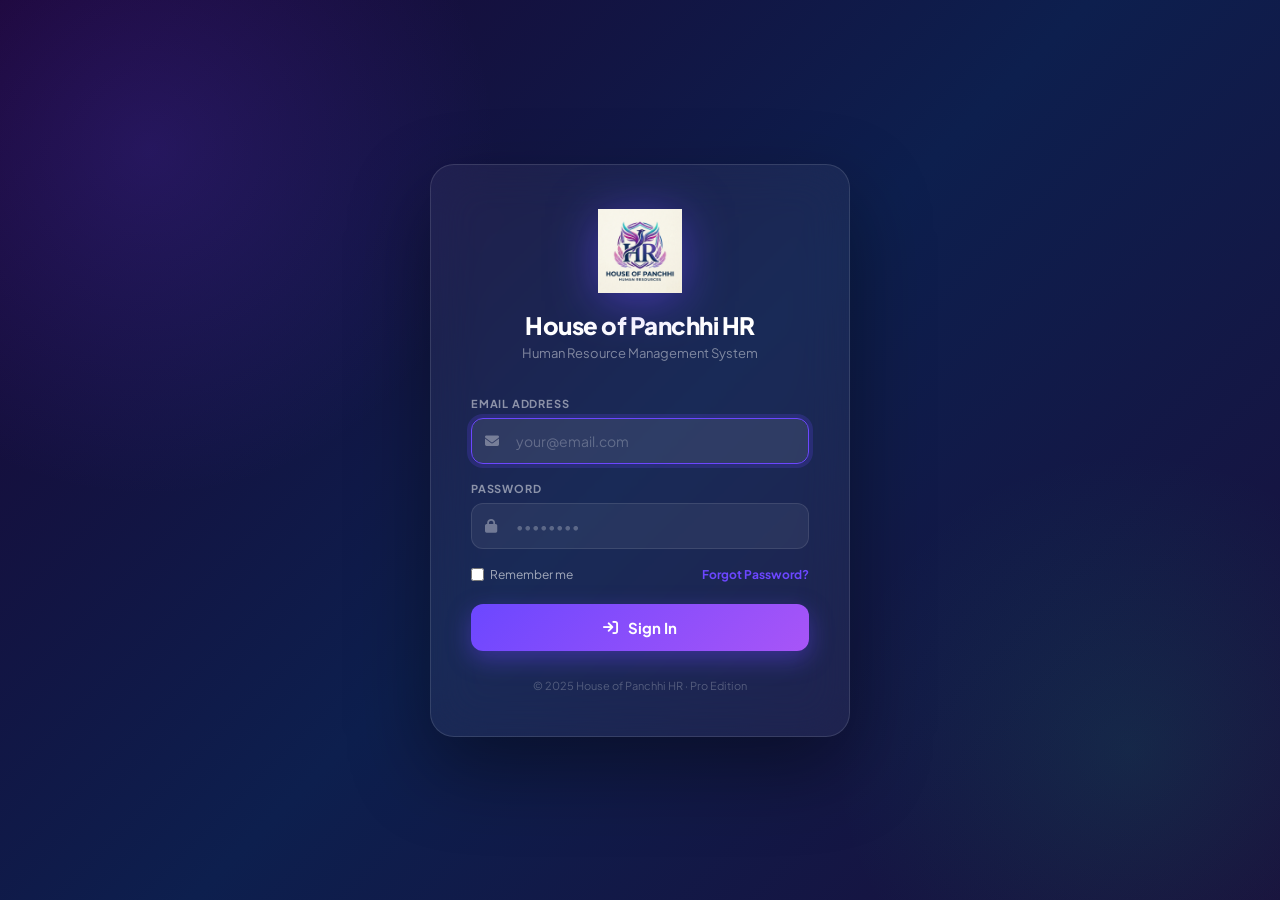
<file: index.html>
<!DOCTYPE html>
<html lang="en">
<head>
<meta charset="UTF-8">
<meta name="viewport" content="width=device-width, initial-scale=1.0">
<title>Dashboard — House of Panchhi HR</title>
<link rel="icon" type="image/png" href="assets/img/hop-logo-wings.png">
<link rel="preconnect" href="https://fonts.googleapis.com">
<link href="https://fonts.googleapis.com/css2?family=Plus+Jakarta+Sans:wght@300;400;500;600;700;800&family=JetBrains+Mono:wght@400;600&display=swap" rel="stylesheet">
<link rel="stylesheet" href="https://cdnjs.cloudflare.com/ajax/libs/font-awesome/6.5.1/css/all.min.css">
<link rel="stylesheet" href="assets/css/style.css">
<style>
.dashboard-grid { display: grid; grid-template-columns: 1.6fr 1fr; gap: 20px; margin-bottom: 24px; }
.chart-card { background: #fff; border: 1px solid var(--gray-200); border-radius: var(--radius-lg); padding: 22px; transition: all 0.25s ease; }
.chart-card:hover { box-shadow: var(--shadow-md); }
.chart-card h3 { font-size: 14px; font-weight: 800; color: var(--gray-900); margin-bottom: 18px; display: flex; align-items: center; gap: 8px; }
.chart-card h3 i { color: var(--primary); }
.bar-chart { display: flex; align-items: flex-end; gap: 10px; height: 160px; padding-bottom: 24px; position: relative; }
.bar-wrap { flex: 1; display: flex; flex-direction: column; align-items: center; gap: 4px; height: 100%; justify-content: flex-end; }
.bar { width: 100%; border-radius: 6px 6px 0 0; min-width: 24px; position: relative; transition: height 1s cubic-bezier(0.4,0,0.2,1); cursor: pointer; }
.bar:hover { opacity: 0.82; }
.bar-val { font-size: 10px; font-weight: 800; color: var(--gray-700); position: absolute; top: -18px; left: 50%; transform: translateX(-50%); white-space: nowrap; }
.bar-label { font-size: 10px; color: var(--gray-500); font-weight: 600; margin-top: 4px; }
.donut-wrap { display: flex; align-items: center; gap: 20px; margin-top: 8px; }
.donut { width: 110px; height: 110px; border-radius: 50%; position: relative; flex-shrink: 0; }
.donut-center { position: absolute; top: 50%; left: 50%; transform: translate(-50%,-50%); width: 68px; height: 68px; background: #fff; border-radius: 50%; display: flex; flex-direction: column; align-items: center; justify-content: center; }
.donut-center .dn { font-size: 20px; font-weight: 800; color: var(--gray-900); }
.donut-center .dl { font-size: 9px; color: var(--gray-400); font-weight: 700; text-transform: uppercase; }
.donut-legend { font-size: 11.5px; }
.donut-legend li { display: flex; align-items: center; gap: 6px; margin-bottom: 7px; color: var(--gray-600); font-weight: 500; list-style: none; }
.donut-legend li span { width: 9px; height: 9px; border-radius: 3px; flex-shrink: 0; display: inline-block; }
.reminder-card { background: #fff; border: 1px solid var(--gray-200); border-radius: var(--radius-lg); padding: 22px; margin-bottom: 20px; }
.reminder-card h3 { font-size: 14px; font-weight: 800; color: var(--gray-900); margin-bottom: 14px; display: flex; align-items: center; gap: 8px; }
.reminder-item { display: flex; align-items: flex-start; gap: 10px; padding: 10px 12px; border-radius: var(--radius-sm); margin-bottom: 8px; }
.reminder-item:last-child { margin-bottom: 0; }
.reminder-item.red { background: var(--danger-light); } .reminder-item.amber { background: var(--warning-light); }
.reminder-item.blue { background: var(--info-light); } .reminder-item.green { background: var(--success-light); }
.reminder-item i { font-size: 14px; margin-top: 1px; flex-shrink: 0; }
.reminder-item.red i { color: var(--danger); } .reminder-item.amber i { color: var(--warning); }
.reminder-item.blue i { color: var(--info); } .reminder-item.green i { color: var(--success); }
.reminder-item .rt { font-size: 12.5px; font-weight: 700; color: var(--gray-800); }
.reminder-item .rs { font-size: 11px; color: var(--gray-500); margin-top: 2px; }
.birthday-card { background: linear-gradient(135deg,#fdf4ff,#fce7f3); border: 1px solid #f9a8d4; border-radius: var(--radius-md); padding: 12px 16px; display: flex; align-items: center; gap: 12px; margin-bottom: 10px; }
.birthday-card i { font-size: 20px; color: #ec4899; }
.birthday-card .bname { font-size: 13px; font-weight: 800; color: var(--gray-900); }
.birthday-card .bdept { font-size: 11.5px; color: var(--gray-500); }
.activity-time { font-size: 11px; color: var(--gray-400); white-space: nowrap; font-family: 'JetBrains Mono',monospace; }
@media (max-width: 900px) { .dashboard-grid { grid-template-columns: 1fr; } }
</style>
</head>
<body>
<div class="app-wrapper active" id="appWrapper">
<div class="sidebar-overlay" id="sidebarOverlay" onclick="closeSidebar()"></div>

<nav class="sidebar" id="sidebar">
  <div class="sidebar-brand">
    <img src="assets/img/hop-logo-wings.png" alt="HOP" class="sidebar-logo-img" onerror="this.outerHTML='<div class=\'brand-icon\'><i class=\'fas fa-feather-pointed\'></i></div>'">
    <div class="brand-text"><h2>House of Panchhi</h2><span>HR Pro</span></div>
  </div>
  <div class="sidebar-nav">
    <div class="nav-section">
      <div class="nav-section-title">Main</div>
      <div class="nav-link active" data-page="dashboard" data-module="dashboard" onclick="navigateTo('dashboard')"><i class="fas fa-th-large"></i> Dashboard</div>
    </div>
    <div class="nav-section">
      <div class="nav-section-title">HR & Payroll</div>
      <div class="nav-link" data-module="employees" onclick="window.location='employees.html'"><i class="fas fa-users"></i> Employees</div>
      <div class="nav-link" data-module="attendance" onclick="window.location='attendance.html'"><i class="fas fa-calendar-check"></i> Attendance</div>
      <div class="nav-link" data-module="gatepass" onclick="window.location='gatepass.html'"><i class="fas fa-door-open"></i> Gate Pass</div>
      <div class="nav-link" data-module="leave" onclick="window.location='leave.html'"><i class="fas fa-calendar-days"></i> Leave</div>
      <div class="nav-link" data-module="salary" onclick="window.location='salary.html'"><i class="fas fa-money-bill-wave"></i> Salary</div>
    </div>
    <div class="nav-section">
      <div class="nav-section-title">Operations</div>
      <div class="nav-link" data-module="store" onclick="window.location='store.html'"><i class="fas fa-boxes-stacked"></i> Store</div>
      <div class="nav-link" onclick="showMaintenance('Expenses Tracker','Track expenses')"><i class="fas fa-receipt"></i> Expenses <span class="nav-soon">Soon</span></div>
      <div class="nav-link" onclick="showMaintenance('Visitor Log','Track visitors')"><i class="fas fa-person-walking-arrow-right"></i> Visitor Log <span class="nav-soon">Soon</span></div>
    </div>
    <div class="nav-section">
      <div class="nav-section-title">Analytics</div>
      <div class="nav-link" data-module="analytics" onclick="window.location='analytics.html'"><i class="fas fa-chart-line"></i> Analytics</div>
      <div class="nav-link" data-module="teams" onclick="window.location='teams.html'"><i class="fas fa-people-group"></i> Teams</div>
    </div>
    <div class="nav-section">
      <div class="nav-section-title">System</div>
      <div class="nav-link" data-module="users" onclick="window.location='users.html'"><i class="fas fa-user-shield"></i> User Management</div>
      <div class="nav-link" data-page="settings" data-module="settings" onclick="navigateTo('settings')"><i class="fas fa-sliders"></i> Settings</div>
      <div class="nav-link" data-page="profile" data-module="profile" onclick="navigateTo('profile')"><i class="fas fa-user-circle"></i> My Profile</div>
      <div class="nav-link" onclick="Auth.logout()"><i class="fas fa-power-off"></i> Logout</div>
    </div>
  </div>
  <div class="sidebar-footer" onclick="navigateTo('profile')">
    <div class="user-avatar" id="sidebarAvatar">U</div>
    <div class="user-info">
      <h4 id="sidebarName">User</h4>
      <span><span class="online-dot"></span> <span class="badge-role">Role</span></span>
    </div>
  </div>
</nav>

<div class="main-content">
  <header class="top-header">
    <div class="header-left">
      <button class="menu-toggle" onclick="toggleSidebar()"><i class="fas fa-bars"></i></button>
      <div class="page-title"><h1 id="pageTitle">Dashboard</h1><p id="pageSubtitle">Overview & quick actions</p></div>
    </div>
    <div class="header-right">
      <div class="header-clock"><i class="fas fa-clock"></i><span id="liveClock" class="clock-label">00:00:00</span></div>
      <button class="header-icon-btn" onclick="syncAll()" title="Refresh"><i class="fas fa-rotate"></i></button>
      <button class="header-icon-btn" onclick="showToast('info','Notifications','No new notifications')"><i class="fas fa-bell"></i></button>
      <div class="header-avatar" id="headerAvatar" onclick="navigateTo('profile')">U</div>
    </div>
  </header>

  <div class="page-content">
    <!-- DASHBOARD -->
    <div class="page active" id="page-dashboard">
      <div style="margin-bottom:20px">
        <h2 id="greetingText" style="font-size:22px;font-weight:800;color:var(--gray-900)">Good Morning!</h2>
        <p id="greetingDate" style="font-size:13px;color:var(--gray-500);margin-top:3px"></p>
      </div>

      <div id="birthdaySection" style="display:none;margin-bottom:20px"></div>

      <div class="stat-cards">
        <div class="stat-card purple"><div class="stat-icon purple"><i class="fas fa-users"></i></div><div class="stat-number" id="ds-totalEmp">0</div><div class="stat-label">Total Employees</div></div>
        <div class="stat-card green"><div class="stat-icon green"><i class="fas fa-user-check"></i></div><div class="stat-number" id="ds-presentToday">0</div><div class="stat-label">Present Today</div></div>
        <div class="stat-card red"><div class="stat-icon red"><i class="fas fa-user-xmark"></i></div><div class="stat-number" id="ds-absentToday">0</div><div class="stat-label">Absent Today</div></div>
        <div class="stat-card amber"><div class="stat-icon amber"><i class="fas fa-door-open"></i></div><div class="stat-number" id="ds-onGatepass">0</div><div class="stat-label">On Gate Pass</div></div>
        <div class="stat-card blue"><div class="stat-icon blue"><i class="fas fa-money-bill-wave"></i></div><div class="stat-number" id="ds-payroll">₹0</div><div class="stat-label">Payroll This Month</div></div>
      </div>

      <div class="section-title"><i class="fas fa-bolt"></i> Quick Actions</div>
      <div class="quick-grid">
        <div class="quick-btn" onclick="window.location='employees.html'"><i class="fas fa-user-plus"></i><span>Add Employee</span></div>
        <div class="quick-btn" onclick="window.location='attendance.html'"><i class="fas fa-clipboard-check"></i><span>Attendance</span></div>
        <div class="quick-btn" onclick="window.location='gatepass.html'"><i class="fas fa-passport"></i><span>Gate Pass</span></div>
        <div class="quick-btn" onclick="window.location='leave.html'"><i class="fas fa-calendar-days"></i><span>Leave</span></div>
        <div class="quick-btn" onclick="window.location='salary.html'"><i class="fas fa-calculator"></i><span>Payroll</span></div>
        <div class="quick-btn" onclick="window.location='store.html'"><i class="fas fa-box"></i><span>Store</span></div>
        <div class="quick-btn" onclick="showMaintenance('Task Manager','Task module coming soon')"><i class="fas fa-list-check"></i><span>Tasks</span></div>
        <div class="quick-btn" onclick="showMaintenance('Announcements','Announcements coming soon')"><i class="fas fa-bullhorn"></i><span>Announce</span></div>
      </div>

      <div class="dashboard-grid">
        <div class="chart-card">
          <h3><i class="fas fa-chart-bar"></i> Monthly Attendance Overview</h3>
          <div class="bar-chart" id="dashBarChart"></div>
        </div>
        <div class="chart-card">
          <h3><i class="fas fa-chart-pie"></i> Department Split</h3>
          <div class="donut-wrap">
            <div class="donut" id="dashDonut"><div class="donut-center"><div class="dn" id="dashDonutNum">0</div><div class="dl">Total</div></div></div>
            <ul class="donut-legend" id="dashDonutLegend"></ul>
          </div>
        </div>
      </div>

      <div class="grid-1-2">
        <div class="reminder-card">
          <h3><i class="fas fa-bell" style="color:var(--warning)"></i> Reminders & Alerts</h3>
          <div id="dashReminders">
            <div class="reminder-item amber"><i class="fas fa-exclamation-circle"></i><div><div class="rt">Pending PO / PR</div><div class="rs" id="dash-poCount">Checking...</div></div></div>
            <div class="reminder-item red"><i class="fas fa-user-clock"></i><div><div class="rt">Late Today</div><div class="rs" id="dash-lateCount">Checking...</div></div></div>
            <div class="reminder-item blue"><i class="fas fa-calendar-xmark"></i><div><div class="rt">Pending Leave</div><div class="rs" id="dash-pendingLeave">Checking...</div></div></div>
            <div class="reminder-item green" id="dash-probationAlert" style="display:none"><i class="fas fa-user-clock"></i><div><div class="rt">Probation Ending</div><div class="rs" id="dash-probationText"></div></div></div>
          </div>
        </div>
        <div class="table-card" style="margin-bottom:0">
          <div class="table-header"><h3><i class="fas fa-clock-rotate-left"></i> Recent Activity</h3><span class="badge badge-green"><span class="online-dot pulse"></span>&nbsp;Live</span></div>
          <div class="table-wrapper">
            <table><thead><tr><th>Time</th><th>Activity</th><th>User</th><th>Module</th></tr></thead><tbody id="dashActivityBody"><tr><td colspan="4" class="table-empty">No activity</td></tr></tbody></table>
          </div>
        </div>
      </div>

      <div class="app-footer">
        <div class="credit-text">House of Panchhi HR Pro · <span class="rainbow-text">Crafted with ❤️ by Aditya Tomar</span></div>
      </div>
    </div>

    <!-- SETTINGS -->
    <div class="page" id="page-settings">
      <div class="grid-2">
        <div class="form-card">
          <div class="form-card-title"><i class="fas fa-scale-balanced"></i> Payroll Rules</div>
          <div class="toggle-row"><div class="toggle-info"><h4>PF Deduction</h4><p>Enable when applicable</p></div><label class="toggle-switch"><input type="checkbox" id="rulePF"><span class="toggle-slider"></span></label></div>
          <div class="toggle-row"><div class="toggle-info"><h4>ESIC Deduction</h4><p>Enable when applicable</p></div><label class="toggle-switch"><input type="checkbox" id="ruleESIC"><span class="toggle-slider"></span></label></div>
          <div class="toggle-row"><div class="toggle-info"><h4>3-Hour Grace</h4><p>3 hrs free per month for senior staff</p></div><label class="toggle-switch"><input type="checkbox" id="ruleGrace" checked><span class="toggle-slider"></span></label></div>
          <div class="toggle-row"><div class="toggle-info"><h4>31-Day Bonus</h4><p>Full month = 31 days salary</p></div><label class="toggle-switch"><input type="checkbox" id="ruleBonus" checked><span class="toggle-slider"></span></label></div>
        </div>
        <div class="form-card">
          <div class="form-card-title"><i class="fas fa-building"></i> Configuration</div>
          <div class="form-group mb-16"><label>Company Name</label><input type="text" id="cfgCompany" value="House of Panchhi"></div>
          <div class="form-group mb-16"><label>Working Hours / Day</label><input type="number" id="cfgHours" value="9"></div>
          <div class="form-group mb-16"><label>Max Advance %</label><input type="number" id="cfgAdvance" value="50"></div>
          <div class="form-group mb-16"><label>PL per Year</label><input type="number" id="cfgPL" value="12"></div>
          <div class="form-group mb-16"><label>SL per Year</label><input type="number" id="cfgSL" value="3"></div>
          <div class="form-group mb-16"><label>Apps Script Web App URL</label><input type="url" id="cfgWebApp" placeholder="https://script.google.com/..."></div>
          <button class="btn btn-primary btn-full" onclick="saveSettings()"><i class="fas fa-save"></i> Save Configuration</button>
        </div>
      </div>
    </div>

    <!-- PROFILE -->
    <div class="page" id="page-profile">
      <div class="form-card">
        <div style="display:flex;align-items:center;gap:20px;margin-bottom:28px;padding-bottom:24px;border-bottom:1px solid var(--gray-100);flex-wrap:wrap">
          <div id="profileAvatarLg" style="width:90px;height:90px;border-radius:20px;display:flex;align-items:center;justify-content:center;color:#fff;font-size:32px;font-weight:800;cursor:pointer;position:relative;background:var(--primary)" onclick="document.getElementById('profilePhotoInput').click()">
            U
            <div style="position:absolute;bottom:-4px;right:-4px;background:var(--primary);width:26px;height:26px;border-radius:50%;display:flex;align-items:center;justify-content:center;border:2px solid #fff"><i class="fas fa-camera" style="font-size:10px;color:#fff"></i></div>
          </div>
          <input type="file" id="profilePhotoInput" accept="image/*" style="display:none" onchange="handleProfilePhoto(this)">
          <div>
            <h2 id="profileDisplayName" style="font-size:20px;font-weight:800;color:var(--gray-900)">User</h2>
            <p style="font-size:13px;color:var(--gray-500);margin-top:2px"><span class="badge-role">Role</span> · House of Panchhi HR</p>
            <div style="display:flex;gap:8px;margin-top:8px"><span class="badge badge-purple"><i class="fas fa-crown" style="font-size:9px"></i> <span class="badge-role">Role</span></span><span class="badge badge-green"><span class="online-dot"></span> Online</span></div>
          </div>
        </div>
        <div class="form-grid form-grid-2">
          <div class="form-group"><label>Full Name</label><input type="text" id="profileName" onchange="updateProfileName()"></div>
          <div class="form-group"><label>Role</label><input type="text" id="profileRole" disabled></div>
          <div class="form-group"><label>Email</label><input type="email" id="profileEmail" disabled></div>
          <div class="form-group"><label>Phone</label><input type="tel" id="profilePhone" placeholder="+91 XXXXX XXXXX"></div>
        </div>
        <div style="margin-top:24px;padding-top:20px;border-top:1px solid var(--gray-100)">
          <h3 style="font-size:14px;font-weight:800;color:var(--gray-900);margin-bottom:16px"><i class="fas fa-lock" style="color:var(--primary);margin-right:6px"></i> Change Password</h3>
          <div class="form-grid form-grid-2">
            <div class="form-group"><label>Current Password</label><input type="password" id="currentPass" placeholder="Current password"></div>
            <div class="form-group"><label>New Password</label><input type="password" id="newPass" placeholder="New password"></div>
          </div>
        </div>
        <div class="btn-group mt-16">
          <button class="btn btn-primary" onclick="saveProfile()"><i class="fas fa-save"></i> Save Profile</button>
          <button class="btn btn-outline" onclick="changePassword()"><i class="fas fa-key"></i> Update Password</button>
        </div>
      </div>
    </div>
  </div>
</div>
</div>

<!-- MAINTENANCE MODAL -->
<div class="maintenance-overlay" id="maintenanceModal">
  <div class="maintenance-box">
    <span class="maintenance-icon">🚧</span>
    <div class="maintenance-badge"><i class="fas fa-hard-hat"></i> Under Construction</div>
    <h3 id="maintenanceTitle">Coming Soon</h3>
    <p id="maintenanceDesc">This module is being developed.</p>
    <button class="btn btn-primary" onclick="closeMaintenance()" style="margin:0 auto"><i class="fas fa-thumbs-up"></i> Got it!</button>
  </div>
</div>

<!-- CONFIRM MODAL -->
<div class="modal-overlay" id="modal-confirm">
  <div class="modal-box modal-box-sm modal-confirm">
    <div class="modal-confirm-icon red"><i class="fas fa-trash-alt"></i></div>
    <h3>Are you sure?</h3>
    <p>This action cannot be undone.</p>
    <div class="modal-footer" style="justify-content:center">
      <button class="btn btn-outline" onclick="closeModal('confirm')">Cancel</button>
      <button class="btn btn-danger btn-confirm-ok">Yes, Proceed</button>
    </div>
  </div>
</div>

<script src="assets/js/app.js"></script>
<script>
function navigateTo(pageId) {
  if (!Auth.hasAccess(pageId)) { showToast('error','Access Denied','No permission'); return; }
  document.querySelectorAll('.page').forEach(p => p.classList.remove('active'));
  document.querySelectorAll('.nav-link').forEach(l => l.classList.remove('active'));
  const page = document.getElementById('page-' + pageId); if (page) page.classList.add('active');
  const link = document.querySelector(`.nav-link[data-page="${pageId}"]`); if (link) link.classList.add('active');
  App.currentPage = pageId;
  const titles = { dashboard: ['Dashboard','Overview & quick actions'], settings: ['Settings','Configure system rules'], profile: ['My Profile','Account settings'] };
  document.getElementById('pageTitle').textContent = titles[pageId]?.[0] || pageId;
  document.getElementById('pageSubtitle').textContent = titles[pageId]?.[1] || '';
  if (window.innerWidth <= 768) closeSidebar();
  window.location.hash = pageId;
}

function showMaintenance(title, desc) {
  document.getElementById('maintenanceTitle').textContent = title;
  document.getElementById('maintenanceDesc').textContent = desc;
  document.getElementById('maintenanceModal').classList.add('show');
}
function closeMaintenance() { document.getElementById('maintenanceModal').classList.remove('show'); }

function handleHash() {
  const hash = window.location.hash.replace('#','');
  if (hash && ['dashboard','settings','profile'].includes(hash) && Auth.hasAccess(hash)) navigateTo(hash);
}

let employees = [], attendance = [], gatepasses = [], leaveRecords = [], salaryRecords = [], storeEntries = [], departments = [], activityLogs = [];

async function syncAll() {
  const btn = document.querySelector('.header-icon-btn[title="Refresh"]');
  if (btn) btn.innerHTML = '<i class="fas fa-spinner spin"></i>';
  try {
    [employees, attendance, gatepasses, leaveRecords, salaryRecords, storeEntries, departments, activityLogs] = await Promise.all([
      GSheet.read('Employees'), GSheet.read('Attendance'), GSheet.read('GatePass'),
      GSheet.read('Leave'), GSheet.read('Salary'), GSheet.read('Store'),
      GSheet.read('Departments'), GSheet.read('ActivityLog', 50)
    ]);
    App.lastSync = new Date();
    renderDashboard();
    showToast('success','Synced','All data refreshed from Google Sheets');
  } catch (e) {
    showToast('error','Sync Failed',e.message);
  }
  if (btn) setTimeout(() => btn.innerHTML = '<i class="fas fa-rotate"></i>', 800);
}

function renderDashboard() {
  const active = employees.filter(e => (e.Status || 'ACTIVE') === 'ACTIVE');
  document.getElementById('ds-totalEmp').textContent = active.length;
  const today = todayStr();
  const att = attendance.filter(r => r.Date === today);
  document.getElementById('ds-presentToday').textContent = att.filter(r => r.Status === 'P' || r.Status === 'L').length;
  document.getElementById('ds-absentToday').textContent = att.filter(r => r.Status === 'A').length;
  document.getElementById('ds-onGatepass').textContent = gatepasses.filter(g => g.Date === today && g.Status === 'OUT').length;
  const month = today.slice(0,7);
  const sal = salaryRecords.filter(r => r.Month === month);
  const net = sal.reduce((s, r) => s + (Number(r['Net Salary']) || 0), 0);
  document.getElementById('ds-payroll').textContent = formatINR(net);

  document.getElementById('dash-poCount').textContent = storeEntries.filter(e => e['PO Status'] === 'PENDING' || (!e['PO No'] || !e['PR No'])).length + ' pending';
  document.getElementById('dash-lateCount').textContent = att.filter(r => r.Status === 'L').length + ' late today';
  document.getElementById('dash-pendingLeave').textContent = leaveRecords.filter(r => r.Status === 'PENDING').length + ' requests';

  checkBirthdays(active);
  checkProbation(active);
  buildBarChart();
  buildDonutChart(active);
  buildActivityLog();
}

function checkBirthdays(emps) {
  const today = new Date(); const md = `${String(today.getMonth()+1).padStart(2,'0')}-${String(today.getDate()).padStart(2,'0')}`;
  const bdays = emps.filter(e => e.DOB && String(e.DOB).slice(5) === md);
  const sec = document.getElementById('birthdaySection');
  if (!bdays.length) { sec.style.display = 'none'; return; }
  sec.style.display = 'block';
  sec.innerHTML = bdays.map(e => `<div class="birthday-card"><i class="fas fa-birthday-cake"></i><div><div class="bname">🎂 Happy Birthday, ${e['Full Name']}!</div><div class="bdept">${e.Department || ''} · ${e['E-Code']}</div></div></div>`).join('');
}

function checkProbation(emps) {
  const today = new Date();
  const soon = emps.filter(e => {
    if (!e['Confirmation Date']) return false;
    const d = new Date(e['Confirmation Date']);
    const diff = Math.round((d - today) / (1000*60*60*24));
    return diff >= 0 && diff <= 7;
  });
  const el = document.getElementById('dash-probationAlert');
  if (soon.length) { el.style.display = 'flex'; document.getElementById('dash-probationText').textContent = soon.length + ' employee(s) confirmation approaching'; }
}

function buildBarChart() {
  const chart = document.getElementById('dashBarChart'); if (!chart) return;
  const months = ['Jan','Feb','Mar','Apr','May','Jun','Jul','Aug','Sep','Oct','Nov','Dec'];
  const now = new Date();
  const data = Array.from({length:6}, (_,i) => {
    const m = months[(now.getMonth()-5+i+12)%12];
    const recs = attendance.filter(r => r.Date && r.Date.slice(5,7) === String((now.getMonth()-5+i+12)%12+1).padStart(2,'0'));
    const total = recs.length || 1;
    const present = recs.filter(r => r.Status === 'P' || r.Status === 'L').length;
    return { label: m, val: Math.round(present/total*100) || 0 };
  });
  const colors = ['#6c47ff','#a855f7','#6c47ff','#a855f7','#6c47ff','#a855f7'];
  chart.innerHTML = '';
  const max = Math.max(...data.map(d=>d.val), 1);
  data.forEach((d,i) => {
    const wrap = document.createElement('div'); wrap.className='bar-wrap';
    const bar = document.createElement('div'); bar.className='bar'; bar.style.background = colors[i]; bar.style.height='0%';
    bar.innerHTML = `<span class="bar-val">${d.val}%</span>`;
    const lbl = document.createElement('div'); lbl.className='bar-label'; lbl.textContent=d.label;
    wrap.appendChild(bar); wrap.appendChild(lbl); chart.appendChild(wrap);
    setTimeout(() => bar.style.height = Math.round(d.val/max*100)+'%', 100+i*80);
  });
}

function buildDonutChart(emps) {
  const donut = document.getElementById('dashDonut'); const legend = document.getElementById('dashDonutLegend'); const num = document.getElementById('dashDonutNum');
  if (!donut) return;
  num.textContent = emps.length;
  const counts = {};
  emps.forEach(e => { counts[e.Department] = (counts[e.Department] || 0) + 1; });
  const sorted = Object.entries(counts).sort((a,b)=>b[1]-a[1]).slice(0,5);
  const total = emps.length || 1;
  if (!sorted.length) { donut.style.background='var(--gray-200)'; legend.innerHTML='<li style="color:var(--gray-400)">No employees</li>'; return; }
  const COLORS = ['#6c47ff','#10b981','#f59e0b','#3b82f6','#ef4444'];
  let conic='', start=0; legend.innerHTML='';
  sorted.forEach(([dept,count],i) => {
    const pct = Math.round(count/total*100);
    conic += `${COLORS[i]} ${start}% ${start+pct}%,`; start += pct;
    const li = document.createElement('li'); li.innerHTML = `<span style="background:${COLORS[i]}"></span>${dept} (${pct}%)`; legend.appendChild(li);
  });
  if (start<100) conic += `var(--gray-200) ${start}% 100%`; else conic = conic.slice(0,-1);
  donut.style.background = `conic-gradient(${conic})`;
}

function buildActivityLog() {
  const body = document.getElementById('dashActivityBody'); if (!body) return;
  if (!activityLogs.length) { body.innerHTML = '<tr><td colspan="4" class="table-empty">No activity yet</td></tr>'; return; }
  body.innerHTML = activityLogs.slice(0,10).map(a => `<tr><td class="activity-time">${a.Timestamp}</td><td>${a.Action}</td><td style="font-weight:600">${a.User}</td><td><span class="badge badge-purple">${a.Module}</span></td></tr>`).join('');
}

function updateProfileName() {
  const name = document.getElementById('profileName')?.value?.trim() || 'User';
  document.getElementById('profileDisplayName').textContent = name;
  Auth.updateName(name);
}

async function handleProfilePhoto(input) {
  const file = input.files[0]; if (!file) return;
  const reader = new FileReader();
  reader.onload = async e => {
    const base64 = e.target.result.split(',')[1];
    const res = await uploadBase64ToDrive(base64, file.name, file.type, 'ProfilePhotos');
    if (res.success) {
      const url = e.target.result;
      document.getElementById('profileAvatarLg').innerHTML = `<img src="${url}" style="width:100%;height:100%;object-fit:cover;border-radius:18px">`;
      Auth.updatePhoto(url);
      showToast('success','Photo Updated','Profile picture uploaded');
    }
  };
  reader.readAsDataURL(file);
}

async function saveProfile() {
  const u = Auth.get(); if (!u) return;
  await GSheet.send('Auth', { id: u.id, name: document.getElementById('profileName').value, phone: document.getElementById('profilePhone').value, photo: u.photo }, 'UPDATE_PROFILE');
  updateProfileName();
  await logActivity('Updated profile', 'profile', 'Profile changes saved');
  showToast('success','Saved','Profile updated');
}

async function changePassword() {
  const u = Auth.get(); if (!u) return;
  const current = document.getElementById('currentPass').value;
  const newP = document.getElementById('newPass').value;
  if (!current || !newP) { showToast('error','Required','Fill both passwords'); return; }
  if (newP.length < 6) { showToast('error','Weak','Min 6 characters'); return; }
  await GSheet.send('Auth', { id: u.id, currentPassword: current, newPassword: newP }, 'CHANGE_PASSWORD');
  await logActivity('Changed password', 'profile', 'Password updated');
  showToast('success','Password Changed','Password updated successfully');
  document.getElementById('currentPass').value=''; document.getElementById('newPass').value='';
}

function saveSettings() {
  const url = document.getElementById('cfgWebApp')?.value?.trim();
  if (url) CONFIG.WEB_APP_URL = url;
  logActivity('Updated settings', 'settings', 'Configuration saved');
  showToast('success','Saved','Settings saved');
}

window.addEventListener('load', () => {
  handleHash();
  const u = Auth.get();
  if (u) {
    document.getElementById('profileName').value = u.name;
    document.getElementById('profileEmail').value = u.email;
    document.getElementById('profileRole').value = u.role;
    document.getElementById('profilePhone').value = u.phone || '';
    document.getElementById('profileDisplayName').textContent = u.name;
  }
  syncAll();
  setInterval(syncAll, 5 * 60 * 1000); // auto-refresh every 5 minutes
});
</script>
</body>
</html>
</file>
<file: assets/css/style.css>
/***********************************************************************************
 * PANCHHI HR PRO — Stylesheet
 * Modern, clean, glassmorphism, animated
 ***********************************************************************************/

@import url('https://fonts.googleapis.com/css2?family=Plus+Jakarta+Sans:wght@300;400;500;600;700;800&family=JetBrains+Mono:wght@400;600&display=swap');

:root {
  --primary: #6c47ff;
  --primary-light: #ede9fe;
  --primary-dark: #4f35c4;
  --primary-glow: rgba(108, 71, 255, 0.15);
  --success: #10b981;
  --success-light: #d1fae5;
  --danger: #ef4444;
  --danger-light: #fee2e2;
  --warning: #f59e0b;
  --warning-light: #fef3c7;
  --info: #3b82f6;
  --info-light: #dbeafe;
  --gray-50: #f8fafc;
  --gray-100: #f1f5f9;
  --gray-200: #e2e8f0;
  --gray-300: #cbd5e1;
  --gray-400: #94a3b8;
  --gray-500: #64748b;
  --gray-600: #475569;
  --gray-700: #334155;
  --gray-800: #1e293b;
  --gray-900: #0f172a;
  --sidebar-width: 270px;
  --header-height: 70px;
  --radius-sm: 8px;
  --radius-md: 12px;
  --radius-lg: 16px;
  --radius-xl: 20px;
  --shadow-sm: 0 1px 3px rgba(0,0,0,0.08), 0 1px 2px rgba(0,0,0,0.04);
  --shadow-md: 0 4px 16px rgba(0,0,0,0.08), 0 2px 6px rgba(0,0,0,0.04);
  --shadow-lg: 0 10px 40px rgba(0,0,0,0.1), 0 4px 12px rgba(0,0,0,0.05);
  --shadow-xl: 0 20px 60px rgba(0,0,0,0.12), 0 8px 20px rgba(0,0,0,0.06);
}

* { margin: 0; padding: 0; box-sizing: border-box; }
html { scroll-behavior: smooth; font-size: 14px; }
body {
  font-family: 'Plus Jakarta Sans', sans-serif;
  background: var(--gray-50);
  color: var(--gray-800);
  overflow-x: hidden;
  -webkit-font-smoothing: antialiased;
}
a { text-decoration: none; color: inherit; }
button, input, select, textarea { font-family: inherit; outline: none; }

::-webkit-scrollbar { width: 6px; height: 6px; }
::-webkit-scrollbar-track { background: transparent; }
::-webkit-scrollbar-thumb { background: var(--gray-300); border-radius: 10px; }
::-webkit-scrollbar-thumb:hover { background: var(--gray-400); }

/* ===================== LOGIN PAGE ===================== */
.login-page {
  position: fixed; inset: 0;
  background: linear-gradient(135deg, #1a0533 0%, #0d1f4e 50%, #1a0f3c 100%);
  display: flex; align-items: center; justify-content: center;
  padding: 20px; overflow: auto;
}
.login-page::before {
  content: ''; position: absolute; width: 700px; height: 700px; border-radius: 50%;
  background: radial-gradient(circle, rgba(108,71,255,0.18) 0%, transparent 70%);
  top: -200px; left: -200px; pointer-events: none;
}
.login-page::after {
  content: ''; position: absolute; width: 600px; height: 600px; border-radius: 50%;
  background: radial-gradient(circle, rgba(16,185,129,0.12) 0%, transparent 70%);
  bottom: -150px; right: -150px; pointer-events: none;
}
.login-card {
  position: relative; z-index: 1;
  background: rgba(255,255,255,0.05);
  backdrop-filter: blur(24px);
  border: 1px solid rgba(255,255,255,0.12);
  border-radius: 24px;
  padding: 44px 40px;
  width: 420px; max-width: 100%;
  box-shadow: 0 32px 80px rgba(0,0,0,0.4);
  animation: loginSlideUp 0.7s cubic-bezier(0.34,1.56,0.64,1) both;
}
@keyframes loginSlideUp {
  from { opacity: 0; transform: translateY(40px) scale(0.95); }
  to { opacity: 1; transform: translateY(0) scale(1); }
}
.login-logo { text-align: center; margin-bottom: 36px; }
.login-logo img { width: 84px; height: 84px; object-fit: contain; margin-bottom: 14px; filter: drop-shadow(0 8px 24px rgba(108,71,255,0.5)); }
.login-logo h1 { font-size: 24px; font-weight: 800; color: #fff; letter-spacing: -0.5px; }
.login-logo p { font-size: 13px; color: rgba(255,255,255,0.45); margin-top: 5px; }
.login-field { margin-bottom: 18px; }
.login-field label { display: block; font-size: 11px; font-weight: 700; color: rgba(255,255,255,0.5); text-transform: uppercase; letter-spacing: 0.8px; margin-bottom: 8px; }
.login-field .input-wrap { position: relative; }
.login-field .input-wrap i { position: absolute; left: 14px; top: 50%; transform: translateY(-50%); color: rgba(255,255,255,0.35); font-size: 14px; }
.login-field input { width: 100%; padding: 13px 16px 13px 44px; background: rgba(255,255,255,0.06); border: 1.5px solid rgba(255,255,255,0.1); border-radius: 12px; color: #fff; font-size: 14px; transition: all 0.3s; }
.login-field input::placeholder { color: rgba(255,255,255,0.25); }
.login-field input:focus { border-color: var(--primary); background: rgba(255,255,255,0.09); box-shadow: 0 0 0 4px rgba(108,71,255,0.2); }
.login-options { display: flex; align-items: center; justify-content: space-between; margin-bottom: 22px; font-size: 12px; }
.login-options label { color: rgba(255,255,255,0.6); display: flex; align-items: center; gap: 6px; cursor: pointer; }
.login-options a { color: var(--primary); font-weight: 700; cursor: pointer; }
.login-options a:hover { text-decoration: underline; }
.login-btn { width: 100%; padding: 14px; background: linear-gradient(135deg, var(--primary), #a855f7); color: #fff; border: none; border-radius: 12px; font-size: 15px; font-weight: 700; cursor: pointer; display: flex; align-items: center; justify-content: center; gap: 10px; transition: all 0.3s; box-shadow: 0 8px 24px rgba(108,71,255,0.4); }
.login-btn:hover { transform: translateY(-2px); box-shadow: 0 12px 32px rgba(108,71,255,0.5); }
.login-btn:disabled { opacity: 0.7; cursor: not-allowed; transform: none; }
.login-error { background: rgba(239,68,68,0.12); color: #fca5a5; border: 1px solid rgba(239,68,68,0.25); border-radius: 10px; padding: 10px 14px; font-size: 12.5px; font-weight: 600; margin-bottom: 16px; display: none; align-items: center; gap: 8px; }
.login-footer { text-align: center; margin-top: 28px; font-size: 11px; color: rgba(255,255,255,0.25); }
.forgot-msg { border-radius: 10px; padding: 10px 14px; font-size: 12.5px; font-weight: 600; margin-bottom: 16px; display: none; align-items: center; gap: 8px; }
.forgot-msg.success { background: rgba(16,185,129,0.12); color: #6ee7b7; border: 1px solid rgba(16,185,129,0.25); }
.forgot-msg.error { background: rgba(239,68,68,0.12); color: #fca5a5; border: 1px solid rgba(239,68,68,0.25); }
.back-to-login { text-align: center; margin-top: 18px; font-size: 12px; color: rgba(255,255,255,0.5); }
.back-to-login a { color: var(--primary); font-weight: 700; cursor: pointer; }

/* ===================== APP LAYOUT ===================== */
.app-wrapper { display: block; min-height: 100vh; }
.sidebar {
  position: fixed; top: 0; left: 0; width: var(--sidebar-width); height: 100vh;
  background: linear-gradient(180deg, #0f0a1a 0%, #1a102e 100%);
  border-right: 1px solid rgba(255,255,255,0.06);
  display: flex; flex-direction: column; z-index: 200;
  transition: transform 0.3s cubic-bezier(0.4,0,0.2,1); overflow: hidden;
}
.sidebar-brand {
  padding: 22px 20px 18px; display: flex; align-items: center; gap: 12px;
  border-bottom: 1px solid rgba(255,255,255,0.06); flex-shrink: 0;
}
.sidebar-logo-img { width: 40px; height: 40px; object-fit: contain; border-radius: 10px; }
.brand-icon {
  width: 40px; height: 40px; background: linear-gradient(135deg, var(--primary), #a855f7);
  border-radius: 10px; display: flex; align-items: center; justify-content: center;
}
.brand-icon i { font-size: 20px; color: #fff; }
.brand-text h2 { font-size: 16px; font-weight: 800; color: #fff; line-height: 1.2; }
.brand-text span { font-size: 10.5px; color: var(--gray-400); font-weight: 500; }

.sidebar-nav { flex: 1; overflow-y: auto; padding: 16px 12px; }
.nav-section { margin-bottom: 24px; }
.nav-section-title { font-size: 9.5px; font-weight: 800; color: var(--gray-500); text-transform: uppercase; letter-spacing: 1.2px; padding: 0 10px; margin-bottom: 8px; }
.nav-link {
  display: flex; align-items: center; gap: 10px; padding: 10px 12px; border-radius: var(--radius-sm);
  color: var(--gray-300); font-size: 13px; font-weight: 500; cursor: pointer; margin-bottom: 2px;
  transition: all 0.18s ease; position: relative;
}
.nav-link:hover { background: rgba(255,255,255,0.06); color: #fff; }
.nav-link.active { background: rgba(108,71,255,0.15); color: var(--primary); font-weight: 700; }
.nav-link.active::before { content: ''; position: absolute; left: 0; top: 20%; height: 60%; width: 3px; background: var(--primary); border-radius: 0 3px 3px 0; }
.nav-link i { width: 18px; text-align: center; font-size: 14px; flex-shrink: 0; }
.nav-link .nav-soon { margin-left: auto; font-size: 9px; font-weight: 700; background: rgba(255,255,255,0.08); color: var(--gray-400); padding: 2px 6px; border-radius: 20px; text-transform: uppercase; }
.nav-link.has-sub .nav-chevron { margin-left: auto; font-size: 11px; transition: transform 0.2s; }
.nav-link.has-sub.open .nav-chevron { transform: rotate(90deg); }
.nav-sub { padding-left: 28px; margin-top: 2px; display: none; }
.nav-sub.open { display: block; }
.nav-sub .nav-link { font-size: 12.5px; padding: 7px 10px; }

.sidebar-footer {
  padding: 14px 16px; border-top: 1px solid rgba(255,255,255,0.06);
  display: flex; align-items: center; gap: 10px; cursor: pointer; transition: background 0.2s; flex-shrink: 0;
}
.sidebar-footer:hover { background: rgba(255,255,255,0.04); }
.user-avatar {
  width: 38px; height: 38px; border-radius: 10px; flex-shrink: 0;
  background: linear-gradient(135deg, var(--primary), #a855f7);
  display: flex; align-items: center; justify-content: center; color: #fff; font-size: 13px; font-weight: 700; overflow: hidden;
}
.user-avatar img { width: 100%; height: 100%; object-fit: cover; }
.user-info { flex: 1; min-width: 0; }
.user-info h4 { font-size: 13px; font-weight: 700; color: #fff; white-space: nowrap; overflow: hidden; text-overflow: ellipsis; }
.user-info span { font-size: 11px; color: var(--gray-400); display: flex; align-items: center; gap: 4px; }
.online-dot { width: 6px; height: 6px; background: var(--success); border-radius: 50%; display: inline-block; }

.main-content { margin-left: var(--sidebar-width); min-height: 100vh; }
.top-header {
  height: var(--header-height); background: rgba(255,255,255,0.8); backdrop-filter: blur(12px);
  border-bottom: 1px solid var(--gray-200); display: flex; align-items: center; justify-content: space-between;
  padding: 0 28px; position: sticky; top: 0; z-index: 100;
}
.header-left { display: flex; align-items: center; gap: 14px; }
.menu-toggle { display: none; background: none; border: none; font-size: 18px; color: var(--gray-600); cursor: pointer; padding: 8px; border-radius: var(--radius-sm); }
.menu-toggle:hover { background: var(--gray-100); }
.page-title h1 { font-size: 18px; font-weight: 800; color: var(--gray-900); }
.page-title p { font-size: 12px; color: var(--gray-500); margin-top: 1px; }
.header-right { display: flex; align-items: center; gap: 14px; }
.header-clock { background: var(--gray-100); padding: 8px 14px; border-radius: var(--radius-sm); font-size: 12.5px; font-weight: 700; color: var(--gray-700); font-family: 'JetBrains Mono', monospace; display: flex; align-items: center; gap: 7px; }
.header-clock i { color: var(--primary); font-size: 12px; }
.header-icon-btn { width: 36px; height: 36px; border-radius: var(--radius-sm); background: none; border: none; cursor: pointer; display: flex; align-items: center; justify-content: center; color: var(--gray-500); font-size: 16px; transition: all 0.2s; position: relative; }
.header-icon-btn:hover { background: var(--gray-100); color: var(--gray-800); }
.header-avatar { width: 36px; height: 36px; border-radius: 10px; background: linear-gradient(135deg, var(--primary), #a855f7); display: flex; align-items: center; justify-content: center; color: #fff; font-size: 12px; font-weight: 700; cursor: pointer; overflow: hidden; }
.header-avatar img { width: 100%; height: 100%; object-fit: cover; }
.page-content { padding: 24px 28px; }
.page { display: none; animation: pageIn 0.3s ease; }
.page.active { display: block; }
@keyframes pageIn { from { opacity: 0; transform: translateY(8px); } to { opacity: 1; transform: translateY(0); } }

/* ===================== STAT CARDS ===================== */
.stat-cards { display: grid; grid-template-columns: repeat(auto-fit, minmax(200px, 1fr)); gap: 16px; margin-bottom: 24px; }
.stat-card {
  background: #fff; border-radius: var(--radius-lg); padding: 22px 20px; border: 1px solid var(--gray-200);
  position: relative; overflow: hidden; transition: all 0.25s ease;
}
.stat-card:hover { transform: translateY(-3px); box-shadow: var(--shadow-md); }
.stat-card::after { content: ''; position: absolute; top: 0; right: 0; width: 80px; height: 80px; border-radius: 0 0 0 80px; opacity: 0.06; }
.stat-card.purple::after { background: var(--primary); }
.stat-card.green::after { background: var(--success); }
.stat-card.red::after { background: var(--danger); }
.stat-card.amber::after { background: var(--warning); }
.stat-card.blue::after { background: var(--info); }
.stat-icon { width: 44px; height: 44px; border-radius: 12px; display: flex; align-items: center; justify-content: center; font-size: 18px; margin-bottom: 14px; }
.stat-icon.purple { background: var(--primary-light); color: var(--primary); }
.stat-icon.green { background: var(--success-light); color: var(--success); }
.stat-icon.red { background: var(--danger-light); color: var(--danger); }
.stat-icon.amber { background: var(--warning-light); color: var(--warning); }
.stat-icon.blue { background: var(--info-light); color: var(--info); }
.stat-number { font-size: 26px; font-weight: 800; color: var(--gray-900); line-height: 1; }
.stat-label { font-size: 12px; color: var(--gray-500); margin-top: 4px; font-weight: 500; }

/* ===================== BUTTONS ===================== */
.btn { display: inline-flex; align-items: center; gap: 7px; padding: 9px 18px; border-radius: var(--radius-sm); font-size: 13px; font-weight: 700; border: none; cursor: pointer; transition: all 0.22s ease; font-family: inherit; white-space: nowrap; }
.btn:hover { transform: translateY(-1px); }
.btn:disabled { opacity: 0.6; cursor: not-allowed; transform: none; }
.btn-primary { background: linear-gradient(135deg, var(--primary), #a855f7); color: #fff; box-shadow: 0 4px 14px rgba(108,71,255,0.3); }
.btn-success { background: linear-gradient(135deg, var(--success), #34d399); color: #fff; }
.btn-danger { background: var(--danger); color: #fff; }
.btn-warning { background: var(--warning); color: #fff; }
.btn-outline { background: transparent; border: 1.5px solid var(--gray-200); color: var(--gray-600); }
.btn-outline:hover { border-color: var(--primary); color: var(--primary); background: var(--primary-light); }
.btn-ghost { background: var(--gray-100); color: var(--gray-700); }
.btn-sm { padding: 6px 13px; font-size: 12px; }
.btn-icon { width: 34px; height: 34px; padding: 0; justify-content: center; border-radius: var(--radius-sm); }
.btn-full { width: 100%; justify-content: center; }
.btn-group { display: flex; gap: 10px; flex-wrap: wrap; margin-bottom: 20px; }

/* ===================== CARDS ===================== */
.card { background: #fff; border-radius: var(--radius-lg); border: 1px solid var(--gray-200); padding: 22px; margin-bottom: 20px; transition: all 0.25s ease; }
.card:hover { box-shadow: var(--shadow-md); }
.card-title { font-size: 15px; font-weight: 800; color: var(--gray-900); display: flex; align-items: center; gap: 8px; margin-bottom: 18px; }
.card-title i { color: var(--primary); }

.table-card { background: #fff; border-radius: var(--radius-lg); border: 1px solid var(--gray-200); overflow: hidden; margin-bottom: 20px; transition: all 0.25s ease; }
.table-card:hover { box-shadow: var(--shadow-md); }
.table-header { padding: 18px 22px; border-bottom: 1px solid var(--gray-100); display: flex; align-items: center; justify-content: space-between; flex-wrap: wrap; gap: 12px; }
.table-header h3 { font-size: 15px; font-weight: 800; color: var(--gray-900); display: flex; align-items: center; gap: 8px; }
.table-header h3 i { color: var(--primary); }
.table-wrapper { overflow-x: auto; }

table { width: 100%; border-collapse: collapse; }
table th { padding: 11px 16px; text-align: left; font-size: 10.5px; font-weight: 800; color: var(--gray-500); text-transform: uppercase; letter-spacing: 0.6px; background: var(--gray-50); border-bottom: 1px solid var(--gray-200); white-space: nowrap; }
table td { padding: 13px 16px; font-size: 13px; color: var(--gray-700); border-bottom: 1px solid var(--gray-100); vertical-align: middle; }
table tbody tr { transition: background 0.15s; }
table tbody tr:hover { background: var(--gray-50); }
.table-empty { text-align: center; padding: 48px 20px; color: var(--gray-400); }
.table-empty i { font-size: 36px; display: block; margin-bottom: 12px; opacity: 0.4; }
.table-empty p { font-size: 14px; font-weight: 600; }
.table-empty span { font-size: 12px; display: block; margin-top: 4px; }

.form-card { background: #fff; border-radius: var(--radius-lg); padding: 24px; border: 1px solid var(--gray-200); margin-bottom: 20px; transition: all 0.25s ease; }
.form-card:hover { box-shadow: var(--shadow-md); }
.form-card-title { font-size: 15px; font-weight: 800; color: var(--gray-900); display: flex; align-items: center; gap: 9px; margin-bottom: 20px; padding-bottom: 16px; border-bottom: 1px solid var(--gray-100); }
.form-card-title i { color: var(--primary); }
.form-grid { display: grid; grid-template-columns: repeat(auto-fit, minmax(220px, 1fr)); gap: 14px; }
.form-grid-2 { grid-template-columns: 1fr 1fr; }
.form-grid-3 { grid-template-columns: 1fr 1fr 1fr; }
.form-group { display: flex; flex-direction: column; gap: 5px; }
.form-group label { font-size: 11.5px; font-weight: 700; color: var(--gray-600); text-transform: uppercase; letter-spacing: 0.5px; }
.form-group input, .form-group select, .form-group textarea { padding: 10px 13px; border: 1.5px solid var(--gray-200); border-radius: var(--radius-sm); font-size: 13px; color: var(--gray-800); background: #fff; transition: all 0.22s; }
.form-group input:focus, .form-group select:focus, .form-group textarea:focus { border-color: var(--primary); box-shadow: 0 0 0 3px rgba(108,71,255,0.1); }
.form-group textarea { resize: vertical; min-height: 80px; }
.form-group input:disabled, .form-group select:disabled { background: var(--gray-50); cursor: not-allowed; }

.search-box { position: relative; }
.search-box i { position: absolute; left: 11px; top: 50%; transform: translateY(-50%); color: var(--gray-400); font-size: 12px; }
.search-box input { padding: 9px 13px 9px 34px; border: 1.5px solid var(--gray-200); border-radius: var(--radius-sm); font-size: 13px; width: 240px; transition: all 0.22s; }
.search-box input:focus { border-color: var(--primary); box-shadow: 0 0 0 3px rgba(108,71,255,0.1); width: 280px; }

.filter-bar { display: flex; align-items: center; gap: 10px; flex-wrap: wrap; margin-bottom: 20px; background: #fff; padding: 14px 18px; border-radius: var(--radius-lg); border: 1px solid var(--gray-200); }
.filter-bar select { padding: 8px 12px; border: 1.5px solid var(--gray-200); border-radius: var(--radius-sm); font-size: 13px; color: var(--gray-700); cursor: pointer; outline: none; background: #fff; }

/* ===================== BADGES ===================== */
.badge { display: inline-flex; align-items: center; gap: 4px; padding: 3px 9px; border-radius: 20px; font-size: 11px; font-weight: 700; white-space: nowrap; }
.badge-green { background: var(--success-light); color: var(--success); }
.badge-red { background: var(--danger-light); color: var(--danger); }
.badge-amber { background: var(--warning-light); color: #b45309; }
.badge-purple { background: var(--primary-light); color: var(--primary); }
.badge-blue { background: var(--info-light); color: var(--info); }
.badge-gray { background: var(--gray-100); color: var(--gray-600); }

/* ===================== MODALS ===================== */
.modal-overlay { position: fixed; inset: 0; background: rgba(0,0,0,0.45); z-index: 1000; display: none; align-items: center; justify-content: center; backdrop-filter: blur(4px); padding: 16px; }
.modal-overlay.show { display: flex; }
.modal-box { background: #fff; border-radius: var(--radius-xl); padding: 28px; max-width: 520px; width: 92vw; max-height: 90vh; overflow-y: auto; animation: modalPop 0.3s cubic-bezier(0.34,1.56,0.64,1); position: relative; }
.modal-box-wide { max-width: 860px; }
.modal-box-sm { max-width: 400px; }
@keyframes modalPop { from { opacity: 0; transform: scale(0.88) translateY(20px); } to { opacity: 1; transform: scale(1) translateY(0); } }
.modal-header { display: flex; align-items: center; justify-content: space-between; margin-bottom: 22px; }
.modal-header h3 { font-size: 17px; font-weight: 800; color: var(--gray-900); }
.modal-close { background: none; border: none; font-size: 18px; color: var(--gray-400); cursor: pointer; padding: 4px; border-radius: 6px; }
.modal-close:hover { background: var(--gray-100); color: var(--gray-700); }
.modal-footer { margin-top: 24px; display: flex; gap: 10px; justify-content: flex-end; }
.modal-confirm { text-align: center; }
.modal-confirm-icon { width: 68px; height: 68px; border-radius: 50%; display: inline-flex; align-items: center; justify-content: center; font-size: 28px; margin-bottom: 16px; }
.modal-confirm-icon.red { background: var(--danger-light); color: var(--danger); }
.modal-confirm-icon.purple { background: var(--primary-light); color: var(--primary); }
.modal-confirm h3 { font-size: 19px; font-weight: 800; color: var(--gray-900); margin-bottom: 8px; }
.modal-confirm p { font-size: 13.5px; color: var(--gray-500); line-height: 1.6; margin-bottom: 24px; }

/* ===================== TOAST ===================== */
.toast-container { position: fixed; top: 20px; right: 20px; z-index: 2000; display: flex; flex-direction: column; gap: 10px; pointer-events: none; }
.toast { background: #fff; border-radius: var(--radius-md); padding: 14px 18px; box-shadow: var(--shadow-xl); display: flex; align-items: center; gap: 12px; max-width: 360px; pointer-events: all; animation: toastSlide 0.4s cubic-bezier(0.34,1.56,0.64,1); border-left: 3px solid var(--primary); }
.toast.success { border-left-color: var(--success); }
.toast.error { border-left-color: var(--danger); }
.toast.warning { border-left-color: var(--warning); }
@keyframes toastSlide { from { opacity: 0; transform: translateX(100px); } to { opacity: 1; transform: translateX(0); } }
.toast-icon { width: 34px; height: 34px; border-radius: 9px; flex-shrink: 0; display: flex; align-items: center; justify-content: center; font-size: 15px; }
.toast.success .toast-icon { background: var(--success-light); color: var(--success); }
.toast.error .toast-icon { background: var(--danger-light); color: var(--danger); }
.toast.warning .toast-icon { background: var(--warning-light); color: var(--warning); }
.toast.info .toast-icon { background: var(--primary-light); color: var(--primary); }
.toast-body h4 { font-size: 13px; font-weight: 700; color: var(--gray-900); }
.toast-body p { font-size: 11.5px; color: var(--gray-500); margin-top: 1px; }

/* ===================== ANIMATIONS ===================== */
@keyframes spin { to { transform: rotate(360deg); } }
.spin { animation: spin 0.9s linear infinite; display: inline-block; }
@keyframes pulse { 0%,100% { opacity: 1; } 50% { opacity: 0.35; } }
.pulse { animation: pulse 1.5s ease infinite; }
@keyframes float { 0%,100% { transform: translateY(0); } 50% { transform: translateY(-6px); } }
.float { animation: float 3s ease-in-out infinite; }
@keyframes gradientShift { 0% { background-position: 0% 50%; } 50% { background-position: 100% 50%; } 100% { background-position: 0% 50%; } }
.rainbow-text { background: linear-gradient(90deg, #6c47ff, #a855f7, #ec4899, #f59e0b, #10b981, #3b82f6, #6c47ff); background-size: 200% auto; -webkit-background-clip: text; -webkit-text-fill-color: transparent; background-clip: text; animation: gradientShift 3s linear infinite; }

/* ===================== RESPONSIVE ===================== */
@media (max-width: 768px) {
  .sidebar { transform: translateX(-100%); box-shadow: var(--shadow-xl); }
  .sidebar.open { transform: translateX(0); }
  .main-content { margin-left: 0 !important; }
  .menu-toggle { display: flex !important; }
  .top-header { padding: 0 16px; }
  .page-content { padding: 16px; }
  .stat-cards { grid-template-columns: 1fr 1fr; gap: 12px; }
  .search-box input { width: 180px; }
  .form-grid-2, .form-grid-3 { grid-template-columns: 1fr; }
  .header-clock .clock-label { display: none; }
}
@media (max-width: 480px) {
  .stat-cards { grid-template-columns: 1fr; }
  .search-box input { width: 160px; }
  .search-box input:focus { width: 180px; }
  .modal-box { padding: 22px 18px; }
}

/* ===================== UTILITY ===================== */
.flex { display: flex; }
.items-center { align-items: center; }
.justify-between { justify-content: space-between; }
.gap-8 { gap: 8px; }
.gap-12 { gap: 12px; }
.mt-8 { margin-top: 8px; }
.mt-12 { margin-top: 12px; }
.mt-16 { margin-top: 16px; }
.mt-24 { margin-top: 24px; }
.mb-16 { margin-bottom: 16px; }
.w-full { width: 100%; }
.text-center { text-align: center; }
.text-muted { color: var(--gray-500); }
.text-danger { color: var(--danger); }
.text-success { color: var(--success); }
.font-mono { font-family: 'JetBrains Mono', monospace; }
.font-bold { font-weight: 700; }
.truncate { overflow: hidden; text-overflow: ellipsis; white-space: nowrap; }
.hidden { display: none !important; }

/* Sticky right column */
.sticky-right { position: sticky; right: 0; background: #fff; box-shadow: -3px 0 8px rgba(0,0,0,0.06); z-index: 1; }
table tbody tr:hover .sticky-right { background: var(--gray-50); }
table thead th.sticky-right { background: var(--gray-50); }

/* Section title */
.section-title { font-size: 15px; font-weight: 800; color: var(--gray-900); margin-bottom: 16px; display: flex; align-items: center; gap: 8px; }
.section-title i { color: var(--primary); }

/* Quick actions */
.quick-grid { display: grid; grid-template-columns: repeat(auto-fit, minmax(130px, 1fr)); gap: 12px; margin-bottom: 24px; }
.quick-btn { background: #fff; border: 1px solid var(--gray-200); border-radius: var(--radius-md); padding: 18px 14px; text-align: center; cursor: pointer; transition: all 0.25s ease; }
.quick-btn:hover { transform: translateY(-3px); box-shadow: var(--shadow-md); border-color: var(--primary); }
.quick-btn i { font-size: 22px; color: var(--primary); margin-bottom: 9px; display: block; }
.quick-btn span { font-size: 12px; font-weight: 700; color: var(--gray-700); }

/* Alerts */
.alert { padding: 11px 15px; border-radius: var(--radius-sm); display: flex; align-items: flex-start; gap: 10px; font-size: 12.5px; font-weight: 500; margin-bottom: 14px; }
.alert i { font-size: 15px; margin-top: 1px; flex-shrink: 0; }
.alert-info { background: var(--info-light); color: #1e40af; border: 1px solid #93c5fd; }
.alert-success { background: var(--success-light); color: #065f46; border: 1px solid #6ee7b7; }
.alert-warning { background: var(--warning-light); color: #92400e; border: 1px solid #fcd34d; }
.alert-danger { background: var(--danger-light); color: #b91c1c; border: 1px solid #fca5a5; }

/* Maintenance overlay */
.maintenance-overlay { position: fixed; inset: 0; background: rgba(0,0,0,0.6); z-index: 2000; display: none; align-items: center; justify-content: center; backdrop-filter: blur(6px); }
.maintenance-overlay.show { display: flex; }
.maintenance-box { background: #fff; border-radius: 24px; padding: 44px 36px; max-width: 420px; width: 90vw; text-align: center; animation: modalPop 0.3s cubic-bezier(0.34,1.56,0.64,1); }
.maintenance-icon { font-size: 56px; margin-bottom: 16px; display: block; }
.maintenance-badge { display: inline-flex; align-items: center; gap: 6px; background: var(--warning-light); color: #92400e; padding: 6px 14px; border-radius: 20px; font-size: 12px; font-weight: 800; margin-bottom: 20px; }

/* Footer credit */
.app-footer { text-align: center; padding: 20px; margin-top: 8px; border-top: 1px solid var(--gray-100); }
.credit-text { font-size: 12px; color: var(--gray-400); font-weight: 600; }
</file>
